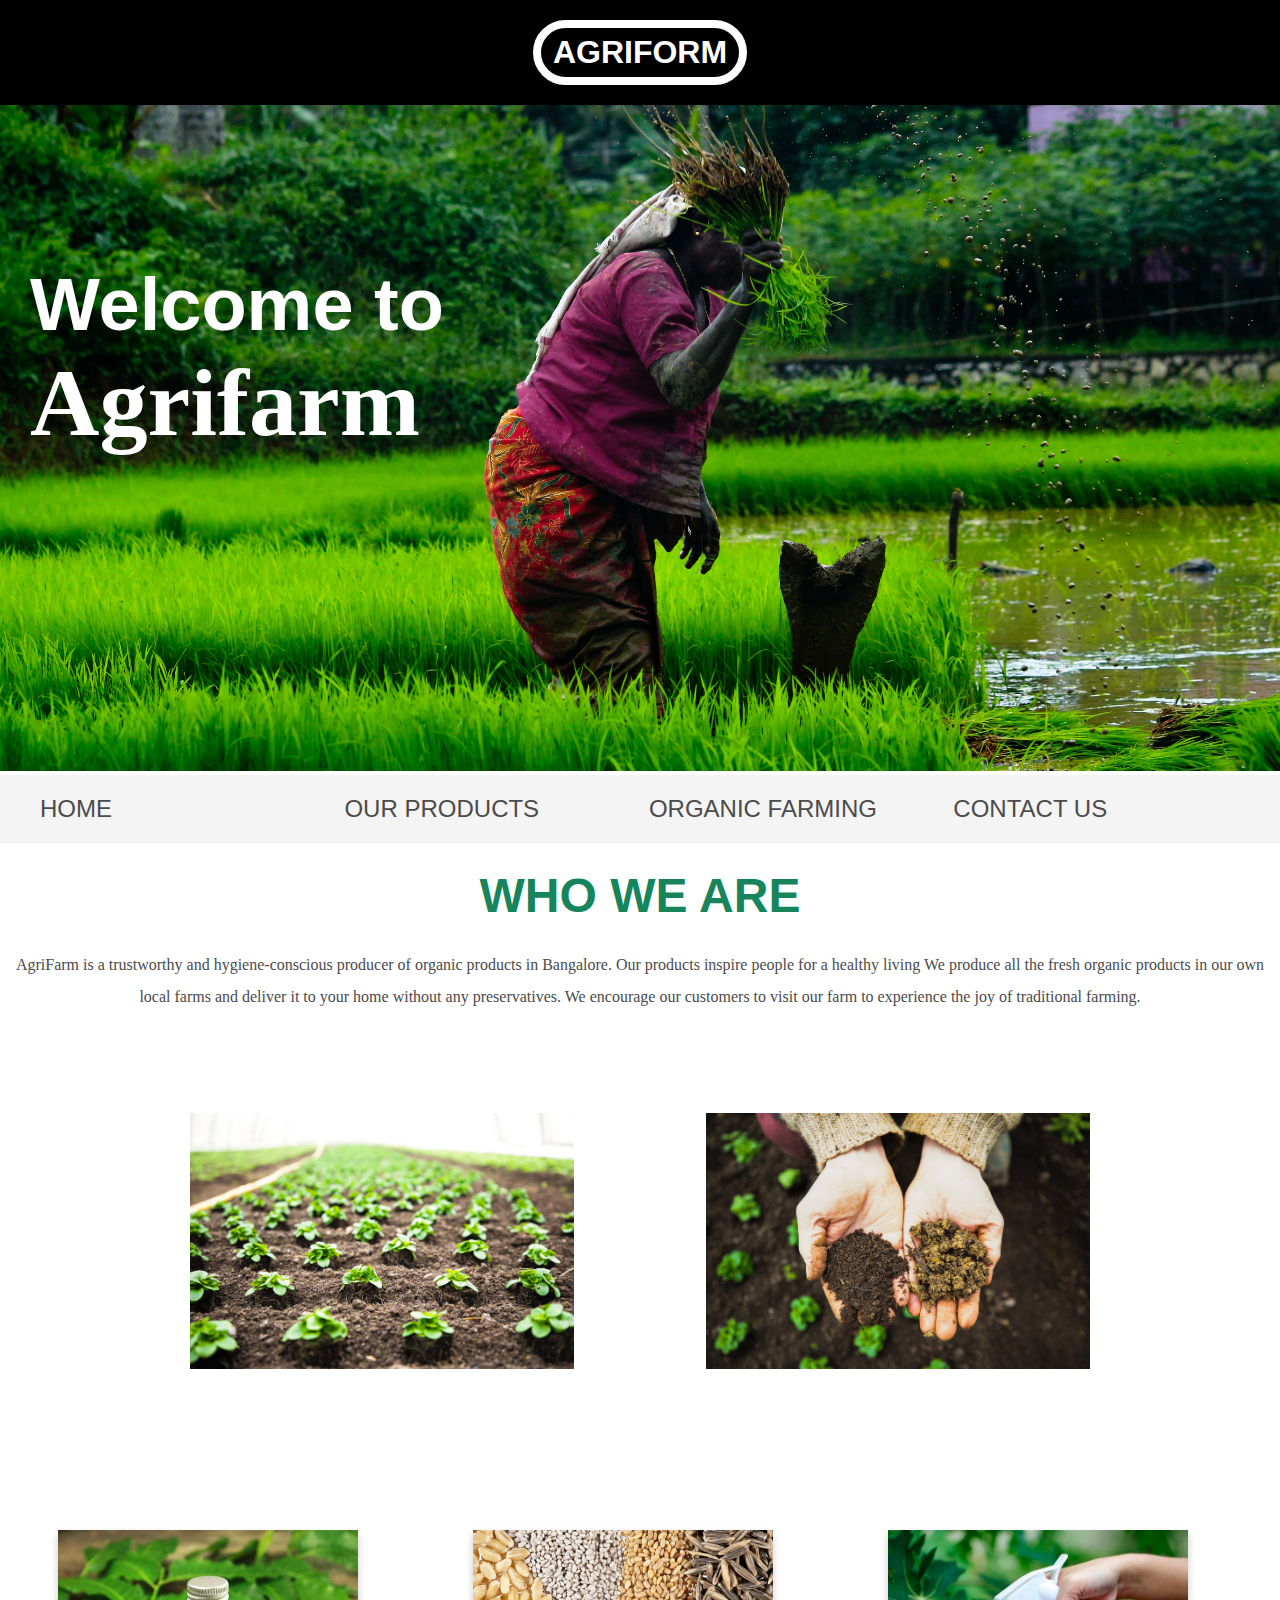
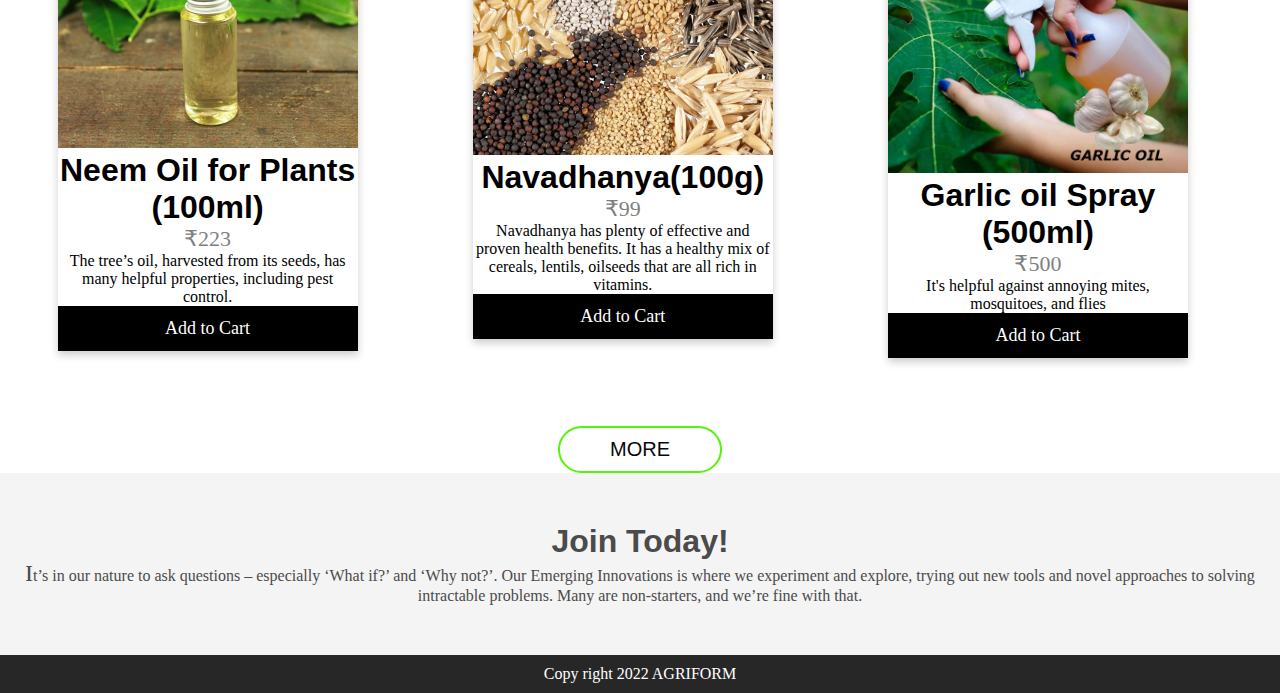
<file: index.html>
<!DOCTYPE html>
<html>
    <head>
       <meta name="viewport" content="width=device=width" initial-scale="1.0">
        <link rel="stylesheet" href="css/style.css">
        <title>
            AGRIFORM
        </title>
    </head>
    <body>

        <header>
            <h1>AGRIFORM</h1>
        </header>
        <section class="banner">
            <img src="image/pic1.jpg" alt="AGRIFORM Welcome Banner">

            <div class="welcome">
            <h2>Welcome to <br> <span> Agrifarm</span></h2>
            </div>
        </section>

        <nav class="main-nav">
            <ul>
                <li><a href="index.html" class="join">HOME</a></li>
                <li><a href="product.html">OUR PRODUCTS</a></li>
                <li><a href="Natural.html">ORGANIC FARMING</a></li>
                <li><a href="contact us.html">CONTACT US</a></li>
             </ul>
        </nav>

        <main>
            <article>
                <h2>WHO WE ARE</h2>

                <p>
                    AgriFarm is a trustworthy and hygiene-conscious producer of organic products in Bangalore. Our products inspire people for a healthy living We produce all the fresh organic products in our own local farms and deliver it to your home without any preservatives.
                    We encourage our customers to visit our farm to experience the joy of traditional farming.
                 </p>
                    
            </article>

            <ul class="images">
                <li><img src="image/pic2.jpg" alt="Mario Thumb1"></li>
                    <li> <img src="image/pic5.jpg" alt="Mario Thumb2"> </li>
                  </ul>
        </main>
        <div class="card">
            <img src="image/neem_oil.jpg" alt="Neem Oil " style="width:100%">
            <h1>Neem Oil for Plants (100ml)</h1>
            <p class="price">₹223</p>
            <p>The tree’s oil, harvested from its seeds, has many helpful properties, including pest control. </p>
            <p><button>Add to Cart</button></p>
          </div>

          <div class="card">
            <img src="image/lseed-1.jpg" alt="Navadhanya" style="width:100%">
            <h1> Navadhanya(100g)</h1>
            <p class="price">₹99</p>
            <p>Navadhanya has plenty of effective and proven health benefits. It has a healthy mix of cereals, lentils, oilseeds that are all rich in vitamins.</p>
            <p><button>Add to Cart</button></p>
          </div>

          <div class="card">
            <img src="image/Garlic oil.jpg" alt="Garlic oil " style="width:100%">
            <h1>Garlic oil Spray (500ml)</h1>
            <p class="price">₹500</p>
            <p>It's  helpful against annoying mites, mosquitoes, and flies </p>
            <p><button>Add to Cart</button></p>
          </div>

          <div class="content">
            <a href="product.html">MORE</a>
        </div>

        <section class="join">
            <h1>Join Today!</h1>
            <p>
                It’s in our nature to ask questions – especially ‘What if?’ and ‘Why not?’. Our Emerging Innovations is where we experiment and explore, trying out new tools and novel approaches to solving intractable problems. Many are non-starters, and we’re fine with that.
            </p>
        </section>
        

        
        <footer> 
            <p class="copyright">Copy right 2022 AGRIFORM</p>
        </footer>
    </body>
</html>
</file>
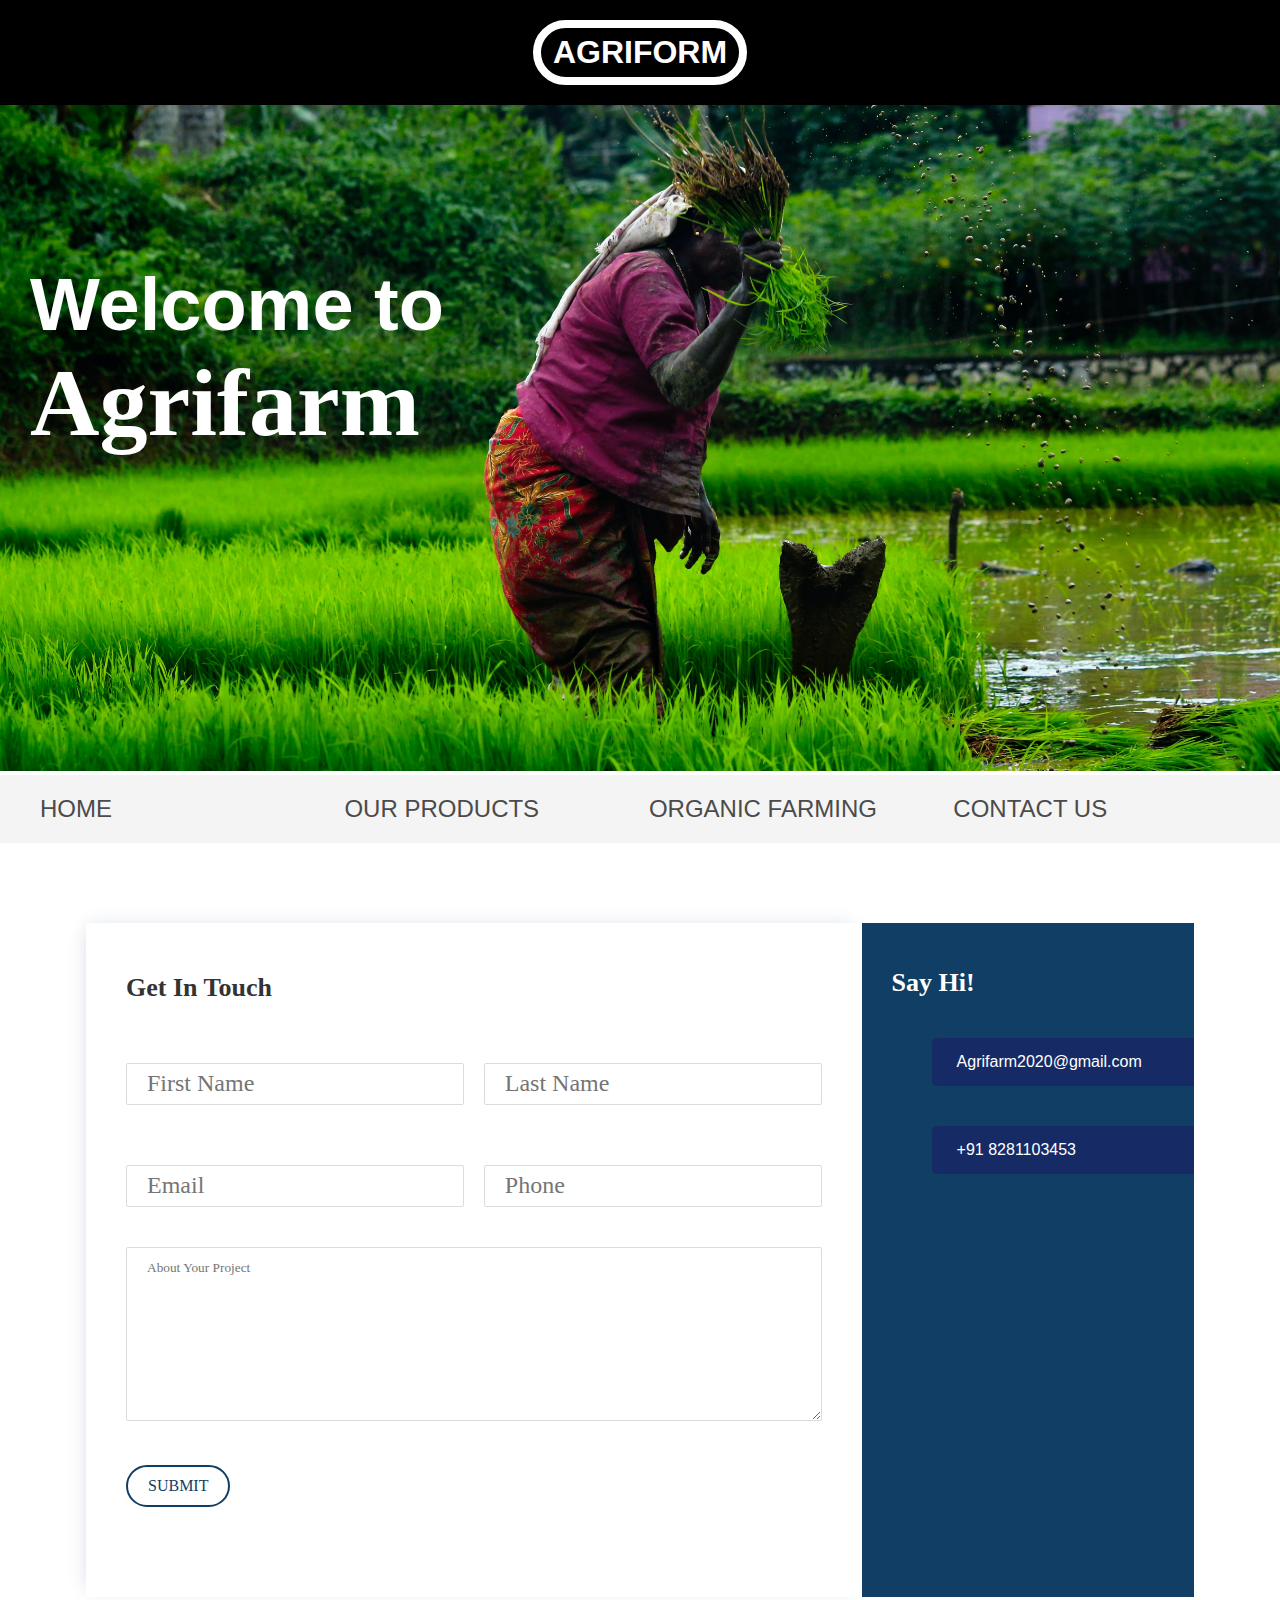
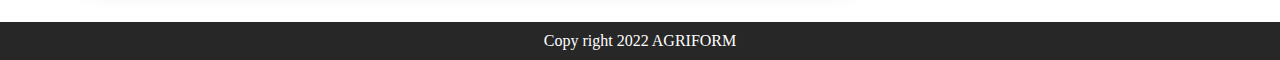
<file: contact us.html>
<!DOCTYPE html>
<html>
    <head>
       <meta name="viewport" content="width=device=width" initial-scale="1.0">
        <link rel="stylesheet" href="css/style.css">
        <title>
            Contact Us
        </title>
    </head>
    <body>

        <header>
            <h1>AGRIFORM</h1>
        </header>
        <section class="banner">
            <img src="image/pic1.jpg" alt="Marioclub Welcome Banner">

            <div class="welcome">
            <h2>Welcome to <br> <span> Agrifarm</span></h2>
            </div>
        </section>

        <nav class="main-nav">
          <ul>
              <li><a href="index.html" class="join">HOME</a></li>
              <li><a href="product.html">OUR PRODUCTS</a></li>
              <li><a href="Natural.html">ORGANIC FARMING</a></li>
              <li><a href="contact us.html">CONTACT US</a></li>
           </ul>
        </nav>
        <section class="footer_get_touch_outer">
            <div class="container">
              <div class="footer_get_touch_inner grid-70-30">
                <div class="colmun-70 get_form">
                  <div class="get_form_inner">
                    <div class="get_form_inner_text">
                      <h3>Get In Touch</h3>
                    </div>
                    <form action="#">
                      <div class="grid-50-50">
                        <input type="text" placeholder="First Name">
                        <input type="text" placeholder="Last Name">
                        <input type="email" placeholder="Email">
                        <input type="tel" placeholder="Phone">
                      </div>
                      <div class="grid-full">
                        <textarea placeholder="About Your Project" cols="30" rows="10"></textarea>
                        <input type="submit" value="Submit">
                      </div>
                    </form>
                  </div>
                </div>
                <div class="colmun-30 get_say_form">
                  <h5>Say Hi!</h5>
                  <ul class="get_say_info_sec">
                    <li>
                      <i class="fa fa-envelope"></i>
                      <a href="mailto:">Agrifarm2020@gmail.com</a>
                    </li>
                    <li>
                      <i class="fa fa-whatsapp"></i>
                      <a href="tel:">+91 8281103453</a>
                    </li>
                   
                  </ul>  
                  <ul class="get_say_social-icn">
                    <li><a href="#"><i class="fa fa-facebook"></i></a></li>
                    <li><a href="#"><i class="fa fa-instagram"></i></a></li>
                    <li><a href="#"><i class="fa fa-twitter"></i></a></li>
                    <li><a href="#"><i class="fa fa-linkedin"></i></a></li>
                  </ul>          
                </div>        
              </div>
            </div>
          </section>
          
          <footer> 
            <p class="copyright">Copy right 2022 AGRIFORM</p>
        </footer>
    </body>
        </body>
        </html>
</file>
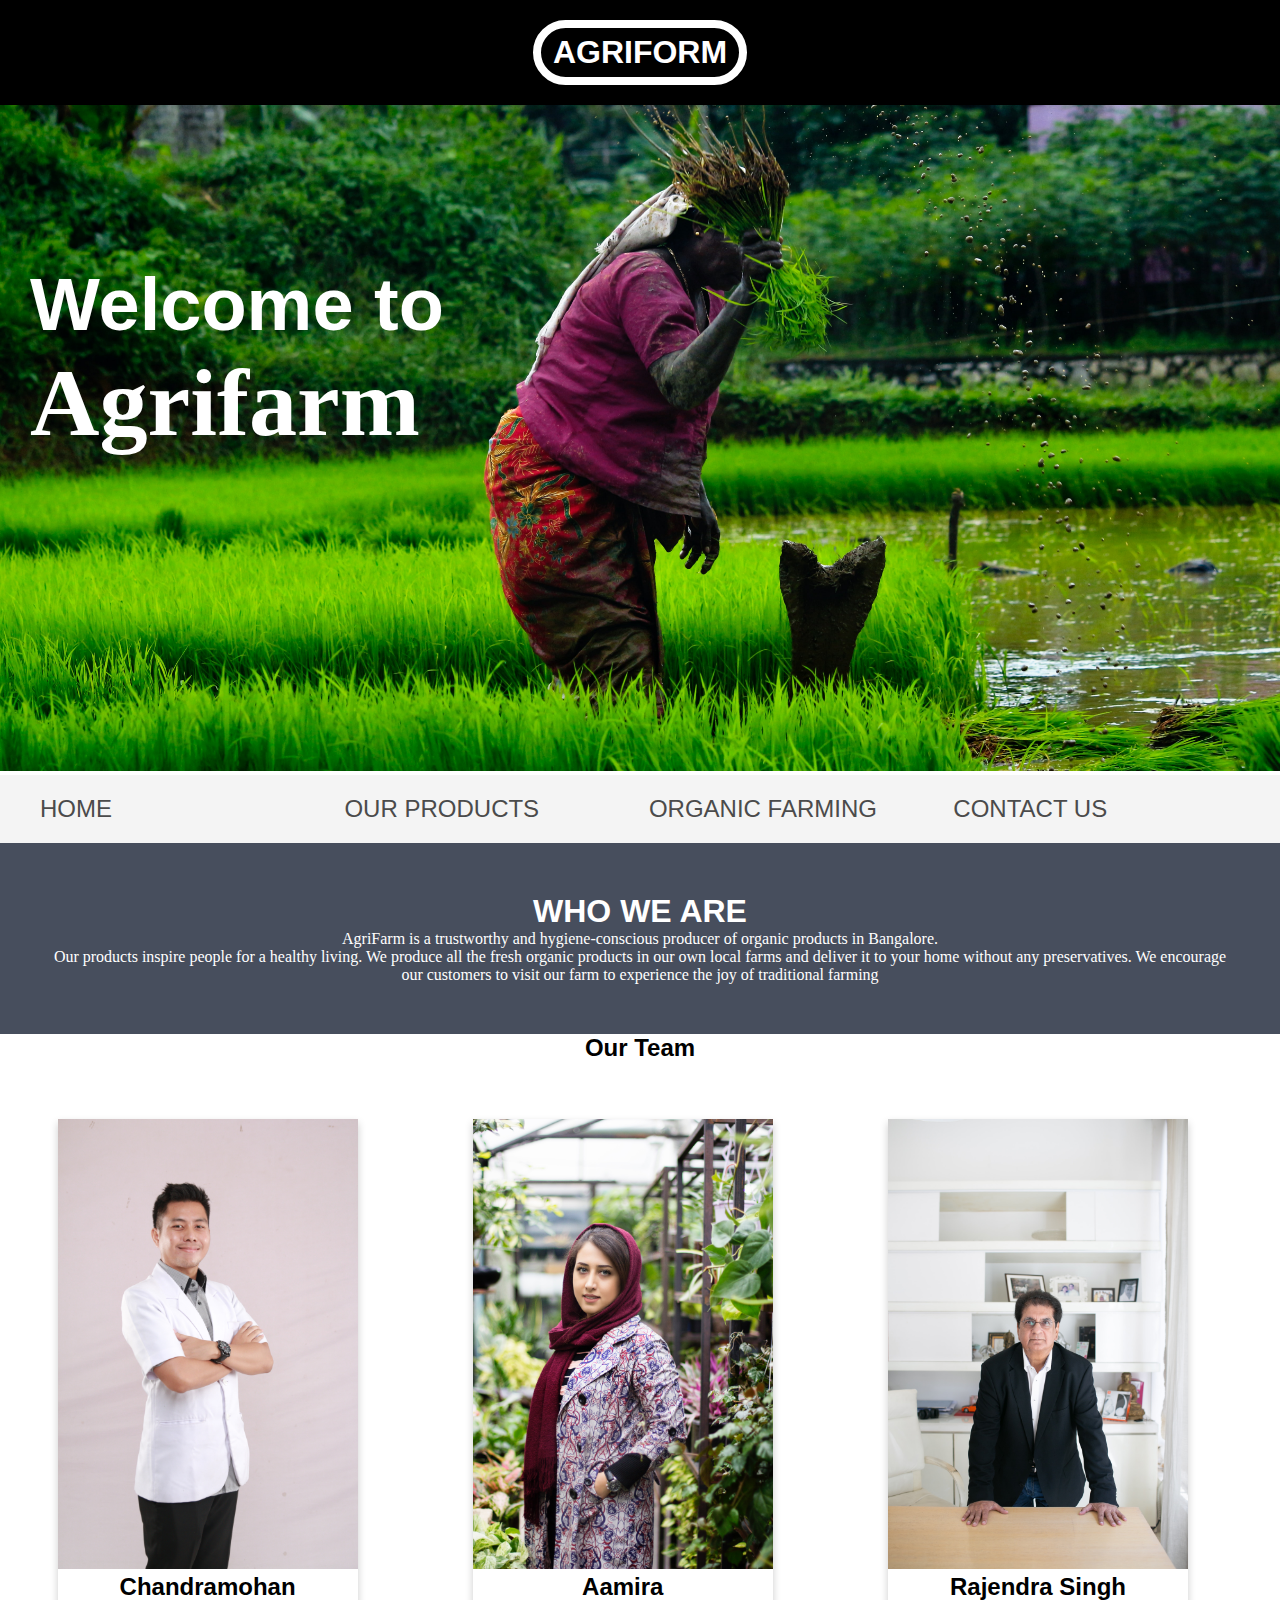
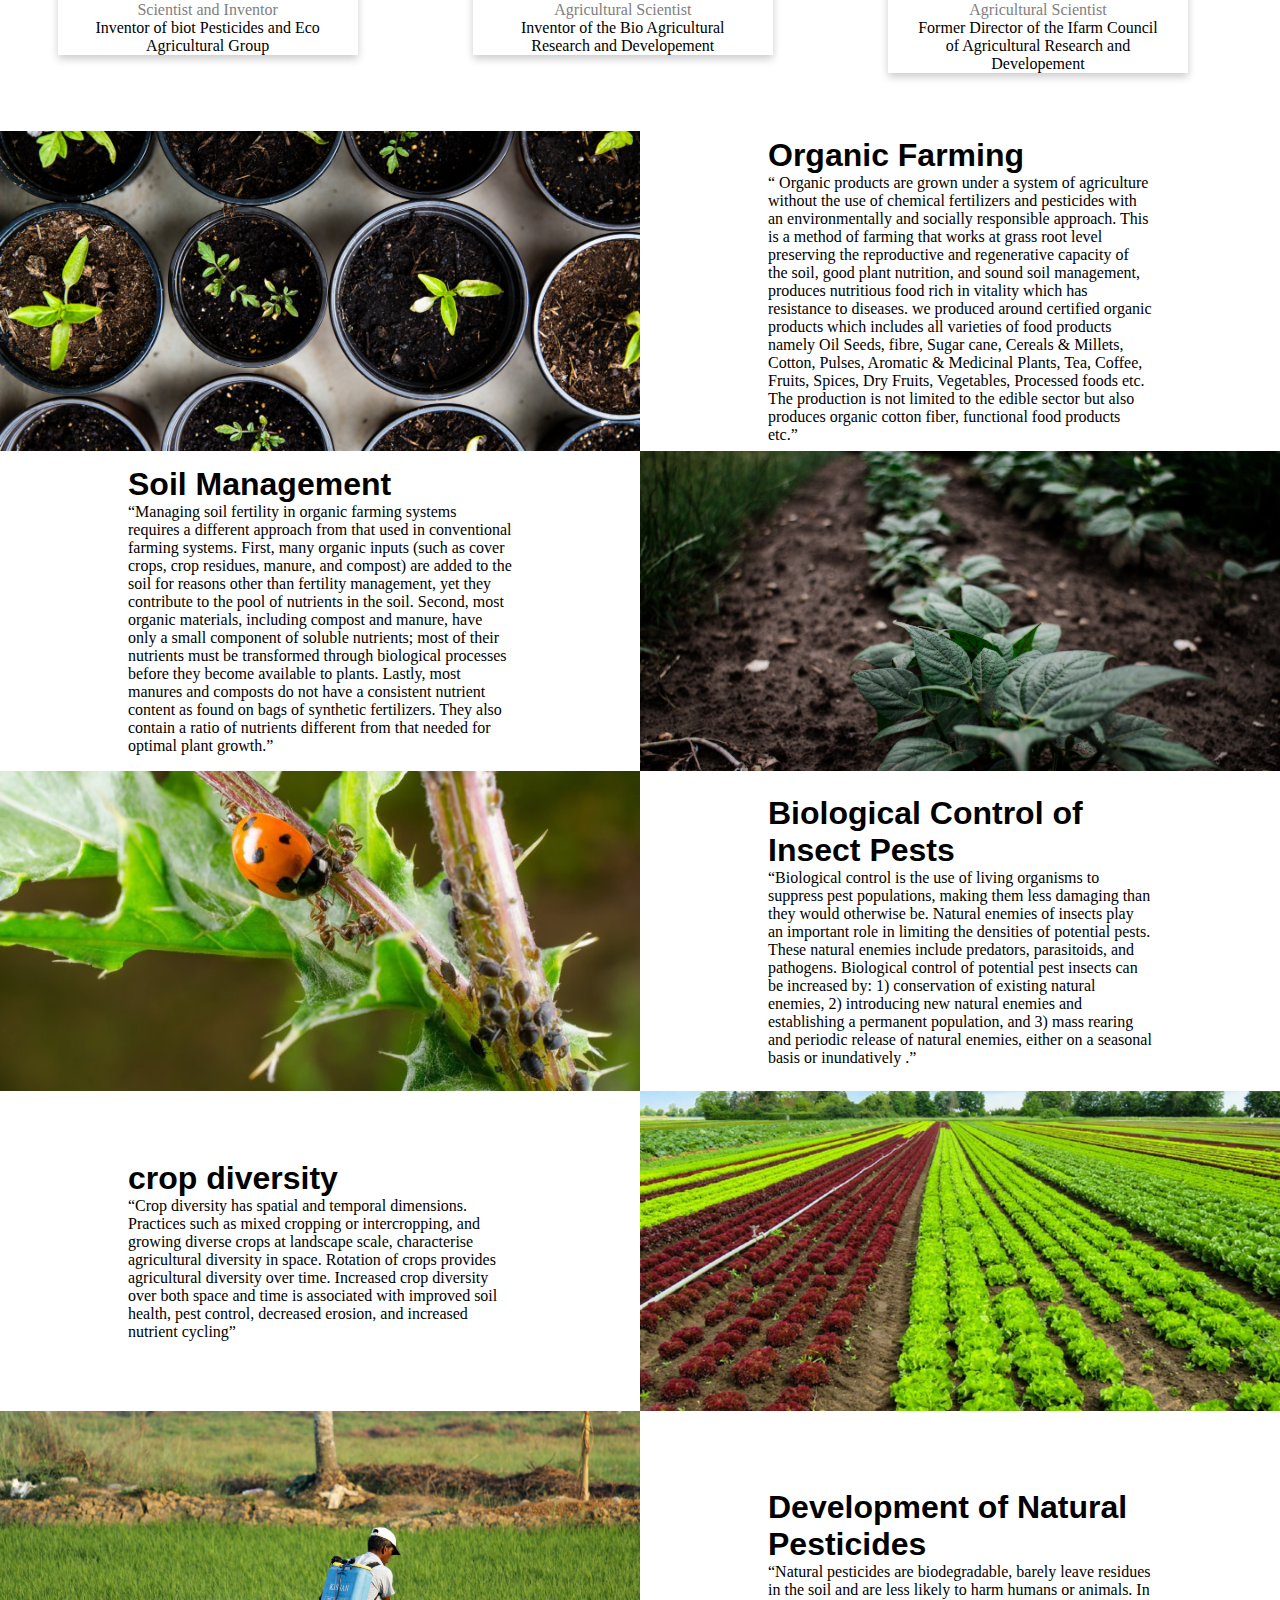
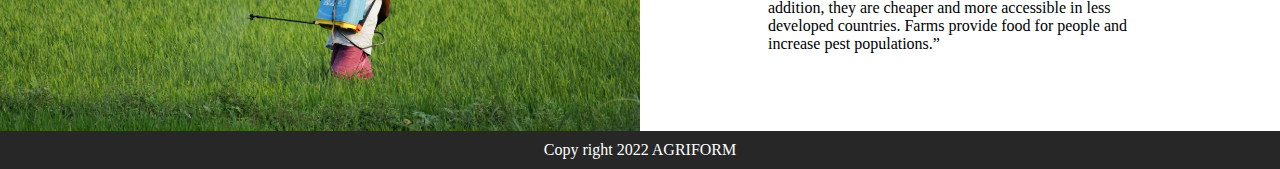
<file: Natural.html>
<!DOCTYPE html>
<html>
    <head>
       <meta name="viewport" content="width=device=width" initial-scale="1.0">
        <link rel="stylesheet" href="css/style.css">
        <title>Natural
        </title>
    </head>
    <body>

        <header>
            <h1>AGRIFORM</h1>
        </header>
        <section class="banner">
            <img src="image/pic1.jpg" alt="Marioclub Welcome Banner">

            <div class="welcome">
            <h2>Welcome to <br> <span> Agrifarm</span></h2>
            </div>
        </section>

        <nav class="main-nav">
          <ul>
              <li><a href="index.html" class="join">HOME</a></li>
              <li><a href="product.html">OUR PRODUCTS</a></li>
              <li><a href="Natural.html">ORGANIC FARMING</a></li>
              <li><a href="contact us.html">CONTACT US</a></li>
           </ul>
        </nav>

        <!--this is about us section -->


        <div class="about-section">
            <h1>WHO WE ARE</h1>
            <p>AgriFarm is a trustworthy and hygiene-conscious producer of organic products in Bangalore.</p>
            <p>Our products inspire people for a healthy living.
                We produce all the fresh organic products in our own local farms and deliver it to your home without any preservatives.
                We encourage our customers to visit our farm to experience the joy of traditional farming</p>
          </div>
          
          <h2 style="text-align:center">Our Team</h2>
          <div class="row">
            <div class="column">
              <div class="card">
                <img src="image/team1.jpg" alt="Jane" style="width:100%">
                <div class="container">
                  <h2>Chandramohan</h2>
                  <p class="title">Scientist and Inventor</p>
                  <p>Inventor of biot Pesticides and Eco Agricultural Group </p>
                 
                </div>
              </div>
            </div>
          
            <div class="column">
              <div class="card">
                <img src="image/team2.jpg" alt="Mike" style="width:100%">
                <div class="container">
                  <h2>Aamira</h2>
                  <p class="title">Agricultural Scientist</p>
                  <p>Inventor of the Bio  Agricultural Research  and Developement </p>
                  
                </div>
              </div>
            </div>
          
            <div class="column">
              <div class="card">
                <img src="image/team3.jpg" alt="John" style="width:100%">
                <div class="container">
                  <h2>Rajendra Singh</h2>
                  <p class="title">Agricultural Scientist</p>
                  <p>Former Director  of the Ifarm Council of Agricultural Research  and Developement</p>
                  
                 
                </div>
              </div>
            </div>
          </div>
          
<section>
    <div class="grid-flex">
      <div class="col col-image" style="background-image: url(image/organic\ farming.jpg);">
      </div>
      <div class="col col-text">
        <div class="Aligner-item">
            <h1>Organic Farming</h1>
          <p>&ldquo;
            Organic products are grown under a system of agriculture without the use of chemical fertilizers and pesticides with an environmentally and socially responsible approach. This is a method of farming that works at grass root level preserving the reproductive and regenerative capacity of the soil, good plant nutrition, and sound soil management, produces nutritious food rich in vitality which has resistance to diseases.
            we produced around certified organic products which includes all varieties of food products namely Oil Seeds, fibre, Sugar cane, Cereals & Millets, Cotton, Pulses, Aromatic & Medicinal Plants, Tea, Coffee, Fruits, Spices, Dry Fruits, Vegetables, Processed foods etc. The production is not limited to the edible sector but also produces organic cotton fiber, functional food products etc.&rdquo;
          </p>
        </div>
      </div>
    </div>
    
    <div class="grid-flex">
      <div class="col col-image" style="background-image: url(image/soil.jpg);">
        &nbsp;
      </div>
      <div class="col col-text col-left">
        <div class="Aligner-item">
            <h1>Soil Management</h1>
          <p>&ldquo;Managing soil fertility in organic farming systems requires a different approach from that used in conventional farming systems. First, many organic inputs (such as cover crops, crop residues, manure, and compost) are added to the soil for reasons other than fertility management, yet they contribute to the pool of nutrients in the soil. Second, most organic materials, including compost and manure, have only a small component of soluble nutrients; most of their nutrients must be transformed through biological processes before they become available to plants. Lastly, most manures and composts do not have a consistent nutrient content as found on bags of synthetic fertilizers. They also contain a ratio of nutrients different from that needed for optimal plant growth.&rdquo;
            
          </p>
        </div>
      </div>
    </div>
  
    <div class="grid-flex">
      <div class="col col-image" style="background-image: url(image/biological\ control\ of\ insect\ pests.jpg);">
        &nbsp;
      </div>
      <div class="col col-text">
        <div class="Aligner-item">
            <h1>Biological Control of Insect Pests</h1>
          <p>&ldquo;Biological control is the use of living organisms to suppress pest populations, making them less damaging than they would otherwise be. Natural enemies of insects play an important role in limiting the densities of potential pests. These natural enemies include predators, parasitoids, and pathogens. Biological control of potential pest insects can be increased by: 1) conservation of existing natural enemies, 2) introducing new natural enemies and establishing a permanent population, and 3) mass rearing and periodic release of natural enemies, either on a seasonal basis or inundatively
            .&rdquo;
           
          </p>
        </div>
      </div>
    </div>
  
    <div class="grid-flex">
      <div class="col col-image" style="background-image: url(image/crop.png);">
        &nbsp;
      </div>
      <div class="col col-text col-left">
        <div class="Aligner-item">
            <h1>crop diversity</h1>
          <p>&ldquo;Crop diversity has spatial and temporal dimensions. Practices such as mixed cropping or intercropping, and growing diverse crops at landscape scale, characterise agricultural diversity in space. Rotation of crops provides agricultural diversity over time. Increased crop diversity over both space and time is associated with improved soil health, pest control, decreased erosion, and increased nutrient cycling&rdquo;
            
          </p>
        </div>
      </div>
    </div>
  
    <div class="grid-flex">
      <div class="col col-image" style="background-image: url(image/Natural\ Pesticides.jpg);">
        &nbsp;
      </div>
      <div class="col col-text">
        <div class="Aligner-item">
            <h1> Development of Natural Pesticides</h1>
          <p>&ldquo;Natural pesticides are biodegradable, barely leave residues in the soil and are less likely to harm humans or animals. In addition, they are cheaper and more accessible in less developed countries. Farms provide food for people and increase pest populations.&rdquo;

          </p>
        </div>
      </div>
    </div>
  </section>
  <footer> 
    <p class="copyright">Copy right 2022 AGRIFORM</p>
</footer>
</body>
</html>
</file>
<file: css/style.css>
body, ul, li, h1, h2, a{
  
    margin: 0;
    padding: 0;
    font-family: arial;
}

header{
background-color: #000000;
padding: 20px;
text-align: center;
position: fixed;
width: 100%;
z-index: 1;
top: 0;
left: 0;
}
header h1{
    color: white;
    border: 8px solid white;
    padding: 6px 12px;
    display: inline-block;
    border-radius: 36px;
}
.banner{
    position: relative;
}
.banner img{
top: 30%;
    max-width: 100%;
}
.banner .welcome {
   
   color: white;
   padding: 30px;
    position: absolute;
      left: 0;
     top: 30%;
}
.banner h2{
    font-size: 74px;
}
.banner h2 span{
    font-size: 1.3em;
}
nav{
    background-color: #f4f4f4;
    padding: 20px;
    position: sticky;
    top: 106px;
}
nav ul{
    white-space: nowrap;
    max-width: 1200px;
    margin: 0 auto;
    }

nav li{
    width: 25%;
    display: inline-block;
    font-size: 24px;
}

nav li a{
    text-decoration: none;
     color: #4b4b4b;
}


.main {
   max-width: 100%;
    width: 1200px;
    margin: 80px auto;
    padding: 0 40px;
   box-sizing: border-box;
}

article h2{
    padding: 2%;
    color: #17855b;
    text-align: center;
    font-size: 48px;
}
article p{
     
    text-align: center;
    line-height: 2em;
    color: #4b4b4b;
}
.images{
    text-align: center;
    margin: 80px 0;
    white-space: nowrap;
    }
.images li{
    display: inline-block;
    width: 30%;
    margin: 20px 5%;
}
.images li img{
    max-width: 100%;
}
section.join{
    background: #f4f4f4;
    text-align: center;
    padding: 50px 10px;
    color: #4b4b4b;
    }
    
.join h2{
    font-size: 36px;
    }

    form input{
        margin: 20px 0;
        padding: 10px 20px;
        font-size: 24px;
        border-radius: 28px;
        border:  4px;
        color: #FFFFFF;
    }
    footer{
        background-color: #272727;
        color:white ;
        padding: 10px;
        text-align: center;
    }


    .images li:hover{
        position: relative;
        top: -4px;
    }
    form input::focus{
        border: dashed #4b4b4b;
        outline: none;
    }
    form input::valid{
        border: 4px solid #71d300;
    }

    section.join p::first-letter{
        font-size: 1.5em;
        
    }
    p::selection{
        background-color: #F63232;
        color: white;
    }
  
    /* responsive styles */

    @media screen and (max-width:960px){     
.banner .welcome h2{
    font-size: 40px;
    padding: 10px;
}
   
    }

    @media screen and (max-width:700px){     
        .banner .welcome {
            position: relative;
            text-align: center;
        }
        .banner .welcome br{
display: none;
        }
        .banner .welcome h2{
            font-size: 25px;
        }
        .banner .welcome span{
            font-size: 1em;
        }
         .images li{
         width: 100%;
         margin: 30px auto;
         display: block;
         }
            }

            @media screen and (max-width:560px){
           
                nav li{
                    font-size: 20px;
                    display: block;
                    width: 100%;
                    margin: 12px 0;
                }

                header{
                    position: relative;
                }
                nav{
                    top: 0;
                }
            }
            
            .card {
                box-shadow: 0 4px 8px 0 rgba(0, 0, 0, 0.2);
                max-width: 300px;

                float:left ;
                margin: 4.5%;
                text-align: center;
                font-family: arial;
              }
              
              .price {
                color: grey;
                font-size: 22px;
              }
              
              .card button {
                border: none;
                outline: 0;
                padding: 12px;
                color: white;
                background-color: #000;
                text-align: center;
                cursor: pointer;
                width: 100%;
                font-size: 18px;
              }
              
              .card button:hover {
                opacity: 0.7;
              }
              *{
                margin: 0px;
                padding: 0px;
                font-family: poppins;
                box-sizing: border-box;
            }
            a{
                text-decoration: none;
            }
            
                .content{
                    text-align: center;
                }
                
.content a{
  text-decoration: none;
  display: inline-block;
  color: rgb(8, 8, 8);
  font-size: 20px;
  border: 2px solid rgb(84, 243, 10);
  padding: 10px 50px;
  border-radius: 60px;
  margin-top: 10px;    
}


            .testimonial-heading{
                letter-spacing: 1px;
                margin: 30px 0px;
                padding: 10px 20px;
                display: flex;
                flex-direction: column;
                justify-content: center;
                align-items: center;
            }
             
            .testimonial-heading span{
                font-size: 1.3rem;
                color: #252525;
                margin-bottom: 10px;
                letter-spacing: 2px;
                text-transform: uppercase;
            }
            .testimonial-box-container{
                display: flex;
                justify-content: center;
                align-items: center;
                flex-wrap: wrap;
                width:100%;
            }
            .testimonial-box{
                width:500px;
                box-shadow: 2px 2px 30px rgba(0,0,0,0.1);
                background-color: #ffffff;
                padding: 20px;
                margin: 15px;
                cursor: pointer;
            }
            .profile-img{
                width:50px;
                height: 50px;
                border-radius: 50%;
                overflow: hidden;
                margin-right: 10px;
            }
            .profile-img img{
                width: 100%;
                height: 100%;
                object-fit: cover;
                object-position: center;
            }
            .profile{
                display: flex;
                align-items: center;
            }
            .name-user{
                display: flex;
                flex-direction: column;
            }
            .name-user strong{
                color: #3d3d3d;
                font-size: 1.1rem;
                letter-spacing: 0.5px;
            }
            .name-user span{
                color: #979797;
                font-size: 0.8rem;
            }
            .reviews{
                color: #f9d71c;
            }
            .box-top{
                display: flex;
                justify-content: space-between;
                align-items: center;
                margin-bottom: 20px;
            }
            .client-comment p{
                font-size: 0.9rem;
                color: #4b4b4b;
            }
            .testimonial-box:hover{
                transform: translateY(-10px);
                transition: all ease 0.3s;
            }
             
            @media(max-width:1060px){
                .testimonial-box{
                    width:45%;
                    padding: 10px;
                }
            }
            @media(max-width:790px){
                .testimonial-box{
                    width:100%;
                }
                .testimonial-heading h1{
                    font-size: 1.4rem;
                }
            }
            @media(max-width:340px){
                .box-top{
                    flex-wrap: wrap;
                    margin-bottom: 10px;
                }
                .reviews{
                    margin-top: 10px;
                }
            }
            ::selection{
                color: #ffffff;
                background-color: #252525;
            }

            /*about us section*/


            .about-section {
                padding: 50px;
                text-align: center;
                background-color: #474e5d;
                color: white;
              }
              
              .container {
                padding: 0 16px;
              }
              
              .container::after, .row::after {
                content: "";
                clear: both;
                display: table;
              }
              
              .title {
                color: grey;
              }
                 
              @media screen and (max-width: 650px) {
                .column {
                  width: 100%;
                  display: block;
                }
              }
              .col-text {
                height:20em;
              }
              .grid-flex {
                display: -webkit-box;
                display: -webkit-flex;
                display: -ms-flexbox;
                display: flex;
                -webkit-box-flex: 1;
                -webkit-flex-grow: 1;
                -ms-flex-positive: 1;
                flex-grow: 1;
                flex-direction: row; 
               
              }
              .col {
                -webkit-box-flex: 1;
                -webkit-flex: 1;
                -ms-flex: 1;
                flex: 1;
              }
              .col-left {
                -webkit-box-ordinal-group:-1;
                -webkit-order: -1;
                -ms-flex-order: -1;
                order: -1;
              }
              .col-text{
                display: flex;
                align-items: center;
                justify-content: center;
              }
              .Aligner-item {
                width: 60%;
              }
              .col-image {
                background-size: cover;
                background-position:center center;
              }
              
              @media (max-width: 640px) {
                .grid-flex {
                  height: 40em;
                  display: -webkit-flex;
                  -webkit-flex-direction: column;
                  flex-direction: column; 
                 }
                .col {
                  order:vertical;
                }
                .col-left {
                  -webkit-box-ordinal-group:0;
                  -webkit-order: 0;
                  -ms-flex-order: 0;
                  order: 0;
                }
                .col-text div p {
                  padding: 1em;
                }
                .Aligner-item {
                  width: 90%;
                }
              }
               
              /*contact us*/


              .footer_get_touch_outer {
                margin: 2%;
                margin-top: 80px;
              }
              .container {
                width: 95%;
                max-width: 1140px;
                margin: auto;
              }
              .grid-70-30 {
                display: grid;
                grid-template-columns: 70% 30%;
              }
              .get_form_inner {
                display: block;
                padding: 50px 40px;
                background: #fff;
                box-shadow: -4px -2px 20px -7px #cfd5df;
              }
              input[type="text"], input[type="text"], input[type="email"], input[type="tel"] {
                border: 1px solid #dbdbdb;
                border-radius: 2px;
                color: #333;
                height: 42px;
                padding: 0 0 0 20px;
                width: 100%;
                outline: 0;
              }
              .grid-50-50 {
                display: grid;
                grid-template-columns: 1fr 1fr;
                grid-gap: 20px;
              }
              .grid-full {
                margin: 20px 0;
              }
              textarea {
                border: 1px solid #dbdbdb;
                border-radius: 2px;
                color: #333;
                padding: 12px 0 0 20px;
                width: 100%;
                outline: 0;
                margin-bottom: 20px;
              }
              .get_form_inner_text h3 {
                color: #333;
                font-size: 26px;
                font-weight: 600;
                margin-bottom: 40px;
              }
              input[type="submit"] {
                display: inline-block;
                font-size: 16px;
                text-transform: uppercase;
                background: transparent;
                border: 2px solid;
                font-weight: 500;
                padding: 10px 20px;
                outline: 0;
                cursor: pointer;
                color: #103e65;
                transition: all 0.3s cubic-bezier(0.55, 0.055, 0.675, 0.19);
                -webkit-transition: all 0.3s cubic-bezier(0.55, 0.055, 0.675, 0.19);
                -moz-transition: all 0.3s cubic-bezier(0.55, 0.055, 0.675, 0.19);
                -ms-transition: all 0.3s cubic-bezier(0.55, 0.055, 0.675, 0.19);
                -o-transition: all 0.3s cubic-bezier(0.55, 0.055, 0.675, 0.19);
              }
              input[type="submit"]:hover {
                background-color: #f85508;
                border-color: #f85508;
                color: #fff;
              }
              .get_say_form {
                display: inline-block;
                padding: 45px 0 25px 30px;
                background: #103e65;
                position: relative;
              }
              .get_say_form h5 {
                color: #fff;
                font-size: 26px;
                margin: 0 0 40px;
              }
              ul {
                list-style: none;
                padding: 0;
                margin: 0;
              }
              .get_say_social-icn {
                display: flex;
                position: absolute;
                bottom: 40px;
              }
              .get_say_social-icn a {
                font-size: 22px;
                color: #fff;
                padding: 0 20px 0 0;
              }
              .get_say_info_sec i {
                color: #fff;
                font-size: 32px;
              }
              .get_say_info_sec > li {
                display: grid;
                grid-template-columns: 40px auto;
                align-items: center;
                margin-bottom: 40px;
              }
              .get_say_info_sec > li a {
                width: 100%;
                display: block;
                padding: 15px 25px;
                color: #fff;
                font-size: 16px;
                text-decoration: unset;
                font-weight: 500;
                background: #162b65;
                border-radius: 5px 0 0 5px;
                transition: background 0.3s cubic-bezier(0.55, 0.055, 0.675, 0.19);
                -webkit-transition: background 0.3s cubic-bezier(0.55, 0.055, 0.675, 0.19);
                -moz-transition: background 0.3s cubic-bezier(0.55, 0.055, 0.675, 0.19);
                -ms-transition: background 0.3s cubic-bezier(0.55, 0.055, 0.675, 0.19);
                -o-transition: background 0.3s cubic-bezier(0.55, 0.055, 0.675, 0.19);
              }
              .get_say_info_sec > li a:hover {
                background-color: #f85508;
              }
</file>
